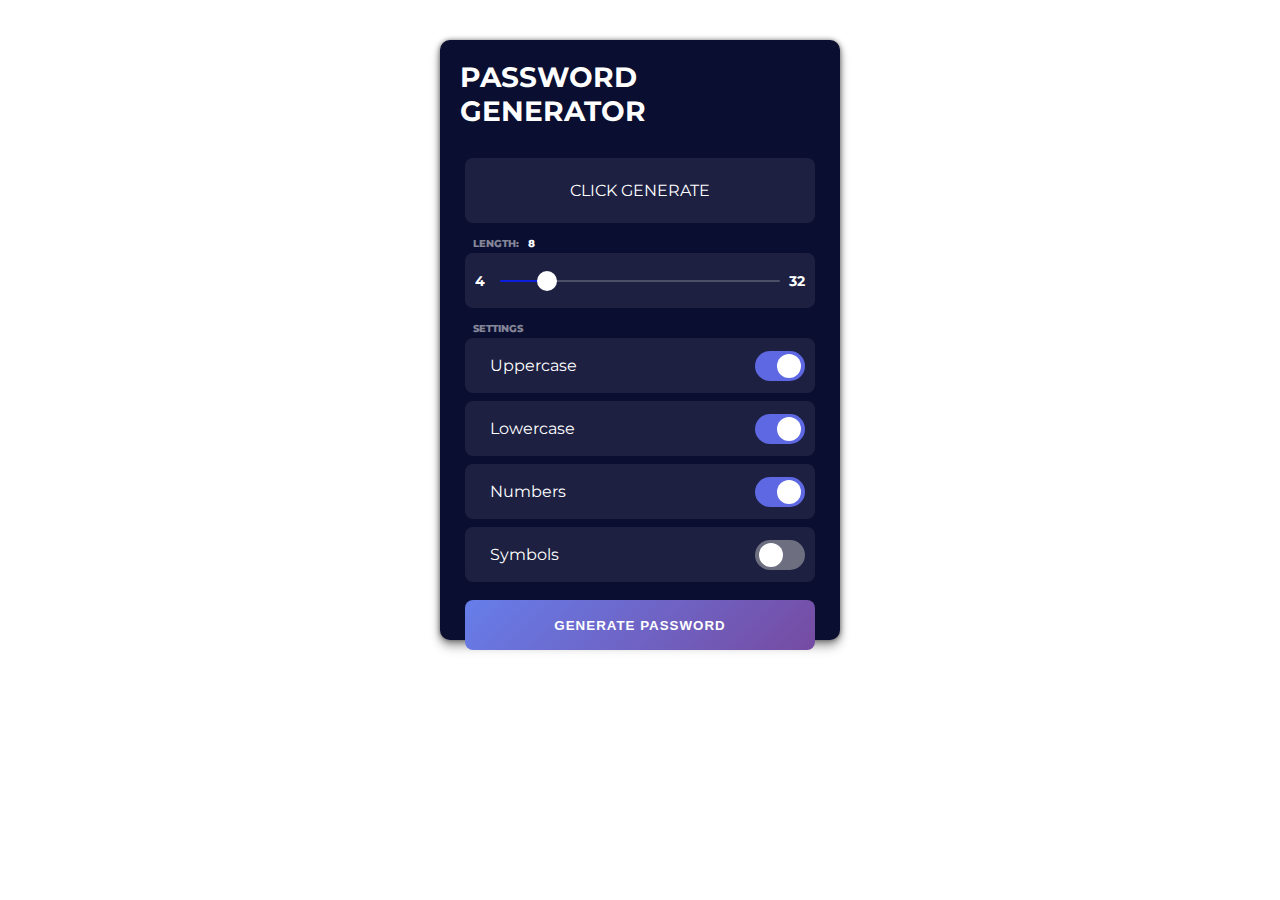
<file: passgen.html>
<!DOCTYPE html>
<html lang="en">

<head>
    <meta charset="UTF-8">
    <meta name="viewport" content="width=device-width, initial-scale=1.0">
    <meta http-equiv="X-UA-Compatible" content="ie=edge">
    <title>Password Generator</title>
    <link rel="stylesheet" href="pass-gen/style.css">
    <link rel="stylesheet" href="https://cdnjs.cloudflare.com/ajax/libs/font-awesome/5.14.5/css/all.min.css">
    <link rel="stylesheet" href="https://fonts.googleapis.com/css?family=Montserrat">
</head>

<body>
    <div class="container">
        <h2 class="title">PASSWORD GENERATOR</h2>
        <div class="result">
            <div class="result__title field-title">Generated Password</div>
            <div class="result__info right">click to copy</div>
            <div class="result__info left">copied</div>
            <div class="result__viewbox" id="result">CLICK GENERATE</div>
            <button id="copy-btn" style="--x: 0; --y: 0"><i class="far fa-copy"></i></button>
        </div>
        <div class="length range__slider" data-min="4" data-max="32">
            <div class="length__title field-title" data-length='0'>length:</div>
            <input id="slider" type="range" min="4" max="32" value="8" />
        </div>

        <div class="settings">
            <span class="settings__title field-title">settings</span>
            <div class="setting">
                <input type="checkbox" id="uppercase" checked />
                <label for="uppercase">Uppercase</label>
            </div>
            <div class="setting">
                <input type="checkbox" id="lowercase" checked />
                <label for="lowercase">Lowercase</label>
            </div>
            <div class="setting">
                <input type="checkbox" id="number" checked />
                <label for="number">Numbers</label>
            </div>
            <div class="setting">
                <input type="checkbox" id="symbol" />
                <label for="symbol">Symbols</label>
            </div>
        </div>

        <button class="btn generate" id="generate">Generate Password</button>
    </div>

    <script src="pass-gen/script.js"></script>

</body>

</html>
</file>
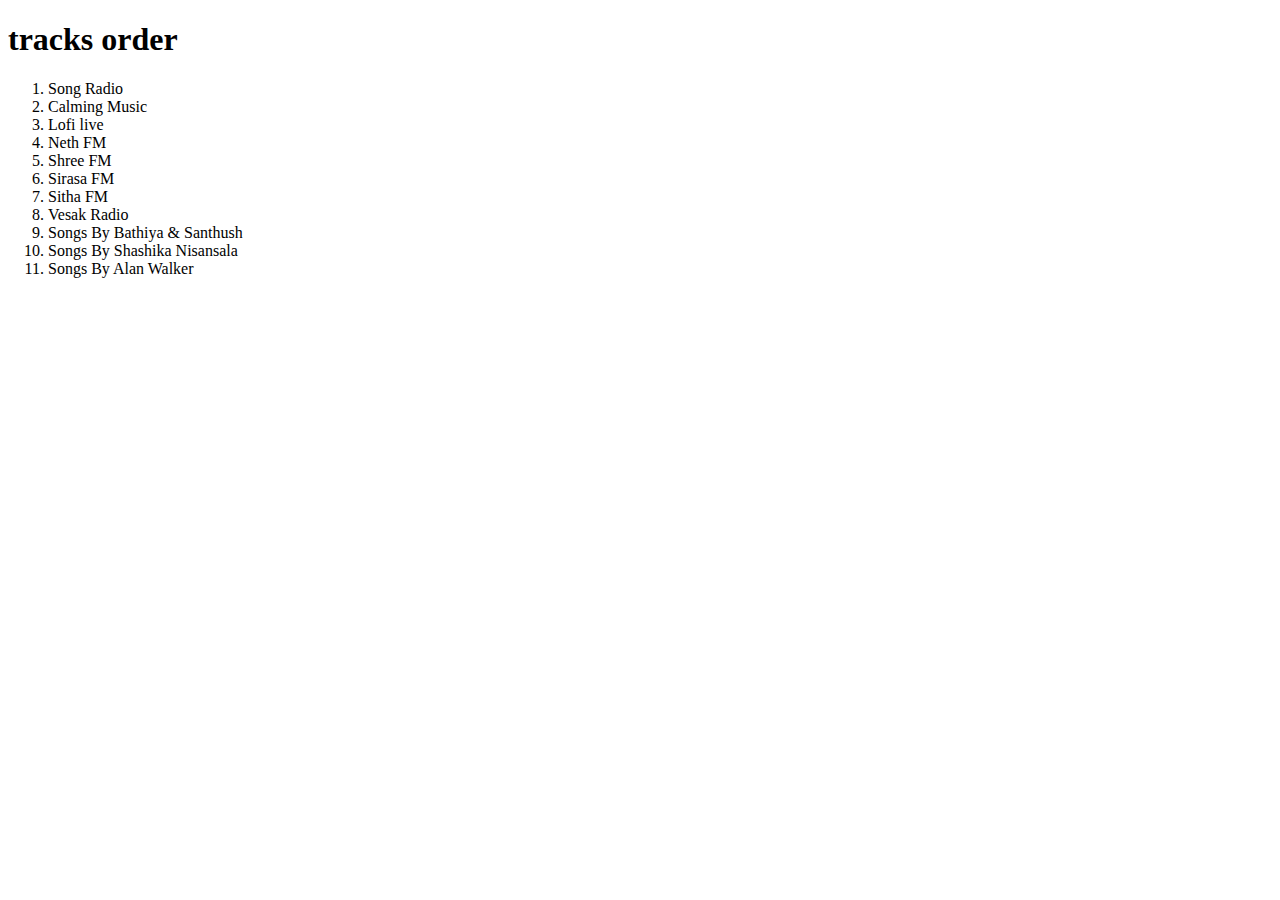
<file: webmusic/playlist.html>
<!DOCTYPE html>
<html lang="en">
  <head><head>
    <meta charset="UTF-8" />
    <meta name="viewport" content="width=device-width, initial-scale=1.0" />
    <meta http-equiv="X-UA-Compatible" content="ie=edge" />
    
    <title>Music Player</title>
    <link rel="shortcut icon" href="img/title.png" type="image/x-icon">
  </head></head>
  <body>

<h1>tracks order</h1>
<ol>
<li>Song Radio</li>
<li>Calming Music</li>
<li>Lofi live</li>
<li>Neth FM</li>
<li>Shree FM</li>
<li>Sirasa FM</li>
<li>Sitha FM</li>
<li>Vesak Radio</li>
<li>Songs By Bathiya & Santhush</li>
<li>Songs By Shashika Nisansala</li>
<li>Songs By Alan Walker</li>
</ol>
  </body>
</html>
</file>
<file: pass-gen/style.css>
* {
  margin: 0;
  padding: 0;
  -webkit-box-sizing: border-box;
          box-sizing: border-box;
}

body {
  width: 100%;
  height: 100%;
  background-image: url("https://wallpapercave.com/wp/7gRF7Oj.jpg");
  display: -webkit-box;
  display: -ms-flexbox;
  display: flex;
  -webkit-box-pack: center;
      -ms-flex-pack: center;
          justify-content: center;
  -webkit-box-align: center;
      -ms-flex-align: center;
          align-items: center;
}

button {
  border: 0;
  outline: 0;
}

.container {
  margin: 40px 0;
  width: 400px;
  height: 600px;
  padding: 10px 25px;
  background: #0a0e31;
  border-radius: 10px;
  -webkit-box-shadow: 0 0 5px rgba(0, 0, 0, 0.45), 0 4px 8px rgba(0, 0, 0, 0.35), 0 8px 12px rgba(0, 0, 0, 0.15);
          box-shadow: 0 0 5px rgba(0, 0, 0, 0.45), 0 4px 8px rgba(0, 0, 0, 0.35), 0 8px 12px rgba(0, 0, 0, 0.15);
  font-family: "Montserrat";
}

.container h2.title {
  font-size: 1.75rem;
  margin: 10px -5px;
  margin-bottom: 30px;
  color: #fff;
}

.result {
  position: relative;
  width: 100%;
  height: 65px;
  overflow: hidden;
}

.result__info {
  position: absolute;
  bottom: 4px;
  color: #fff;
  font-size: 0.8rem;
  -webkit-transition: all 150ms ease-in-out;
  transition: all 150ms ease-in-out;
  -webkit-transform: translateY(200%);
          transform: translateY(200%);
  opacity: 0;
}

.result__info.right {
  right: 8px;
}

.result__info.left {
  left: 8px;
}

.result__viewbox {
  width: 100%;
  height: 100%;
  background: rgba(255, 255, 255, 0.08);
  border-radius: 8px;
  color: #fff;
  text-align: center;
  line-height: 65px;
}

.result #copy-btn {
  position: absolute;
  top: var(--y);
  left: var(--x);
  width: 38px;
  height: 38px;
  background: #fff;
  border-radius: 50%;
  opacity: 0;
  -webkit-transform: translate(-50%, -50%) scale(0);
          transform: translate(-50%, -50%) scale(0);
  -webkit-transition: all 350ms cubic-bezier(0.175, 0.885, 0.32, 1.275);
  transition: all 350ms cubic-bezier(0.175, 0.885, 0.32, 1.275);
  cursor: pointer;
  z-index: 2;
}

.result #copy-btn:active {
  -webkit-box-shadow: 0 0 0 200px rgba(255, 255, 255, 0.08);
          box-shadow: 0 0 0 200px rgba(255, 255, 255, 0.08);
}

.result:hover #copy-btn {
  opacity: 1;
  -webkit-transform: translate(-50%, -50%) scale(1.35);
          transform: translate(-50%, -50%) scale(1.35);
}

.field-title {
  position: absolute;
  top: -10px;
  left: 8px;
  -webkit-transform: translateY(-50%);
          transform: translateY(-50%);
  font-weight: 800;
  color: rgba(255, 255, 255, 0.5);
  text-transform: uppercase;
  font-size: 0.65rem;
  pointer-events: none;
  -webkit-user-select: none;
     -moz-user-select: none;
      -ms-user-select: none;
          user-select: none;
}

.options {
  width: 100%;
  height: auto;
  margin: 50px 0;
}

.range__slider {
  position: relative;
  width: 100%;
  height: calc(65px - 10px);
  display: -webkit-box;
  display: -ms-flexbox;
  display: flex;
  -webkit-box-pack: center;
      -ms-flex-pack: center;
          justify-content: center;
  -webkit-box-align: center;
      -ms-flex-align: center;
          align-items: center;
  background: rgba(255, 255, 255, 0.08);
  border-radius: 8px;
  margin: 30px 0;
}

.range__slider::before, .range__slider::after {
  position: absolute;
  color: #fff;
  font-size: 0.9rem;
  font-weight: bold;
}

.range__slider::before {
  content: attr(data-min);
  left: 10px;
}

.range__slider::after {
  content: attr(data-max);
  right: 10px;
}

.range__slider .length__title::after {
  content: attr(data-length);
  position: absolute;
  right: -16px;
  font-variant-numeric: tabular-nums;
  color: #fff;
}

#slider {
  -webkit-appearance: none;
  width: calc(100% - (70px));
  height: 2px;
  border-radius: 5px;
  background: rgba(255, 255, 255, 0.314);
  outline: none;
  padding: 0;
  margin: 0;
  cursor: pointer;
}

#slider::-webkit-slider-thumb {
  -webkit-appearance: none;
  width: 20px;
  height: 20px;
  border-radius: 50%;
  background: white;
  cursor: pointer;
  -webkit-transition: all 0.15s ease-in-out;
  transition: all 0.15s ease-in-out;
}

#slider::-webkit-slider-thumb:hover {
  background: #d4d4d4;
  -webkit-transform: scale(1.2);
          transform: scale(1.2);
}

#slider::-moz-range-thumb {
  width: 20px;
  height: 20px;
  border: 0;
  border-radius: 50%;
  background: white;
  cursor: pointer;
  -webkit-transition: background 0.15s ease-in-out;
  transition: background 0.15s ease-in-out;
}

#slider::-moz-range-thumb:hover {
  background: #d4d4d4;
}

.settings {
  position: relative;
  height: auto;
  widows: 100%;
  display: -webkit-box;
  display: -ms-flexbox;
  display: flex;
  -webkit-box-orient: vertical;
  -webkit-box-direction: normal;
      -ms-flex-direction: column;
          flex-direction: column;
}

.settings .setting {
  position: relative;
  width: 100%;
  height: calc(65px - 10px);
  background: rgba(255, 255, 255, 0.08);
  border-radius: 8px;
  display: -webkit-box;
  display: -ms-flexbox;
  display: flex;
  -webkit-box-align: center;
      -ms-flex-align: center;
          align-items: center;
  padding: 10px 25px;
  color: #fff;
  margin-bottom: 8px;
}

.settings .setting input {
  opacity: 0;
  position: absolute;
}

.settings .setting input + label {
  -webkit-user-select: none;
     -moz-user-select: none;
      -ms-user-select: none;
          user-select: none;
}

.settings .setting input + label::before, .settings .setting input + label::after {
  content: "";
  position: absolute;
  -webkit-transition: 150ms cubic-bezier(0.24, 0, 0.5, 1);
  transition: 150ms cubic-bezier(0.24, 0, 0.5, 1);
  -webkit-transform: translateY(-50%);
          transform: translateY(-50%);
  top: 50%;
  right: 10px;
  cursor: pointer;
}

.settings .setting input + label::before {
  height: 30px;
  width: 50px;
  border-radius: 30px;
  background: rgba(214, 214, 214, 0.434);
}

.settings .setting input + label::after {
  height: 24px;
  width: 24px;
  border-radius: 60px;
  right: 32px;
  background: #fff;
}

.settings .setting input:checked + label:before {
  background: #5d68e2;
  -webkit-transition: all 150ms cubic-bezier(0, 0, 0, 0.1);
  transition: all 150ms cubic-bezier(0, 0, 0, 0.1);
}

.settings .setting input:checked + label:after {
  right: 14px;
}

.settings .setting input:focus + label:before {
  -webkit-box-shadow: 0 0 0 2px rgba(255, 255, 255, 0.75);
          box-shadow: 0 0 0 2px rgba(255, 255, 255, 0.75);
}

.btn.generate {
  -webkit-user-select: none;
     -moz-user-select: none;
      -ms-user-select: none;
          user-select: none;
  position: relative;
  width: 100%;
  height: 50px;
  margin: 10px 0;
  border-radius: 8px;
  color: #fff;
  border: none;
  background-image: linear-gradient(135deg, #667eea 0%, #764ba2 100%);
  letter-spacing: 1px;
  font-weight: bold;
  text-transform: uppercase;
  cursor: pointer;
  -webkit-transition: all 150ms ease;
  transition: all 150ms ease;
}

.btn.generate:active {
  -webkit-transform: translateY(-3%);
          transform: translateY(-3%);
  -webkit-box-shadow: 0 4px 8px rgba(255, 255, 255, 0.08);
          box-shadow: 0 4px 8px rgba(255, 255, 255, 0.08);
}
/*# sourceMappingURL=style.css.map */
</file>
